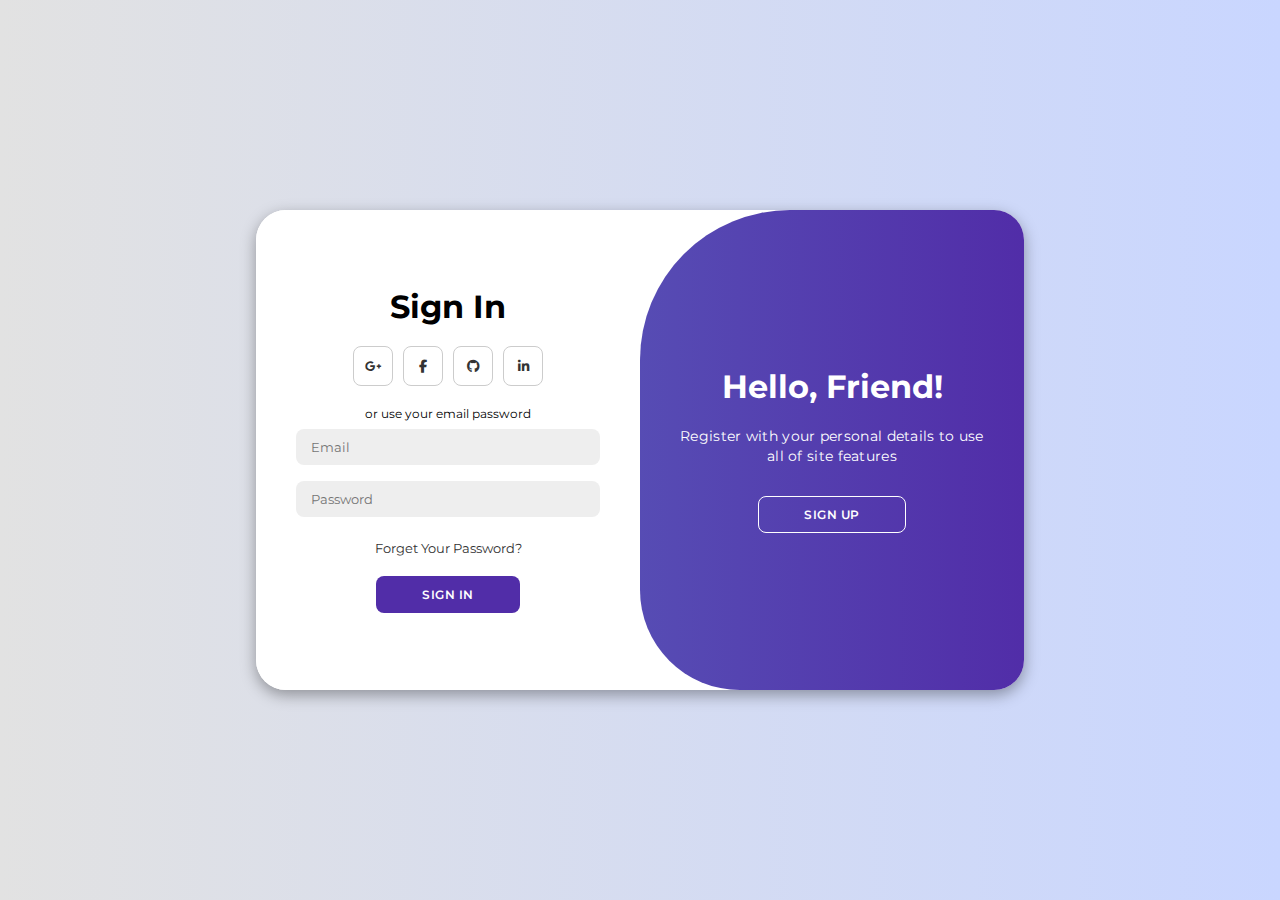
<file: front-end/loginpage/index.html>
<!DOCTYPE html>
<html lang="en">

<head>
    <meta charset="UTF-8">
    <meta name="viewport" content="width=device-width, initial-scale=1.0">
    <link rel="stylesheet" href="https://cdnjs.cloudflare.com/ajax/libs/font-awesome/6.4.2/css/all.min.css">
    <link rel="stylesheet" href="style.css">
    <title>Modern Login Page | AsmrProg</title>
</head>

<body>

    <div class="container" id="container">
        <div class="form-container sign-up">
            <form>
                <h1>Create Account</h1>
                <div class="social-icons">
                    <a href="#" class="icon"><i class="fa-brands fa-google-plus-g"></i></a>
                    <a href="#" class="icon"><i class="fa-brands fa-facebook-f"></i></a>
                    <a href="#" class="icon"><i class="fa-brands fa-github"></i></a>
                    <a href="#" class="icon"><i class="fa-brands fa-linkedin-in"></i></a>
                </div>
                <span>or use your email for registeration</span>
                <input type="text" placeholder="Name">
                <input type="email" placeholder="Email">
                <input type="password" placeholder="Password">
                <button>Sign Up</button>
            </form>
        </div>
        <div class="form-container sign-in">
            <form>
                <h1>Sign In</h1>
                <div class="social-icons">
                    <a href="#" class="icon"><i class="fa-brands fa-google-plus-g"></i></a>
                    <a href="#" class="icon"><i class="fa-brands fa-facebook-f"></i></a>
                    <a href="#" class="icon"><i class="fa-brands fa-github"></i></a>
                    <a href="#" class="icon"><i class="fa-brands fa-linkedin-in"></i></a>
                </div>
                <span>or use your email password</span>
                <input type="email" placeholder="Email">
                <input type="password" placeholder="Password">
                <a href="#">Forget Your Password?</a>
                <button>Sign In</button>
            </form>
        </div>
        <div class="toggle-container">
            <div class="toggle">
                <div class="toggle-panel toggle-left">
                    <h1>Welcome Back!</h1>
                    <p>Enter your personal details to use all of site features</p>
                    <button class="hidden" id="login">Sign In</button>
                </div>
                <div class="toggle-panel toggle-right">
                    <h1>Hello, Friend!</h1>
                    <p>Register with your personal details to use all of site features</p>
                    <button class="hidden" id="register">Sign Up</button>
                </div>
            </div>
        </div>
    </div>

    <script src="script.js"></script>
</body>

</html>
</file>
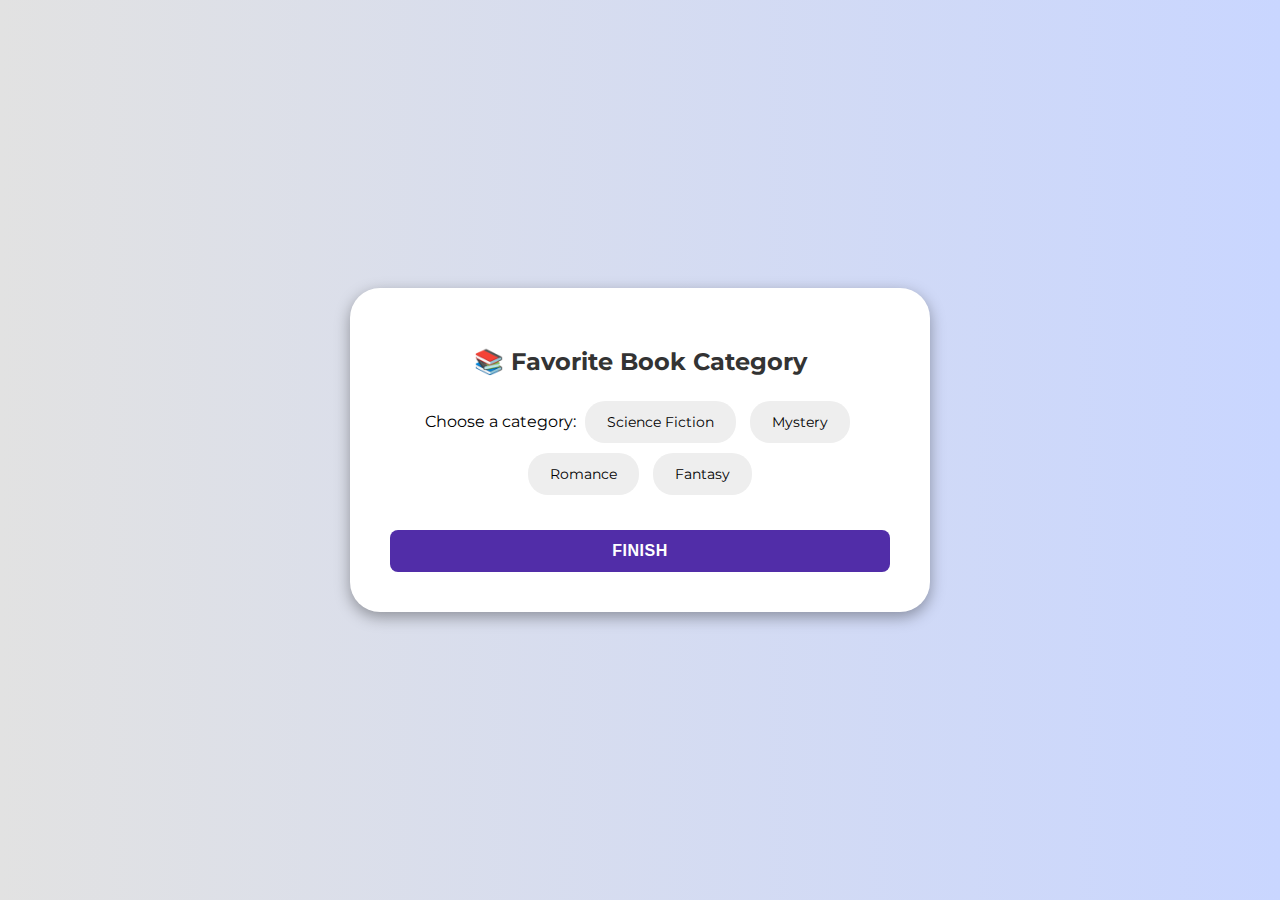
<file: front-end/askpage/ask.html>
<!DOCTYPE html>
<html lang="en">
<head>
  <meta charset="UTF-8">
  <title>Book Category Generator</title>
  <link rel="stylesheet" href="style.css">
</head>
<body>

  <div class="card">
    <h2>📚 Favorite Book Category</h2>

    <label for="category">Choose a category:</label>
    <input type="button" name="work_days" value="Science Fiction">
    <input type="button" name="work_days" value="Mystery">
    <input type="button" name="work_days" value="Romance">
    <input type="button" name="work_days" value="Fantasy">

    
    <button class="finishBtn" onclick="finish()">Finish</button>
      <script>
        function finish() {
          window.location.href = "../homepage/home.html";
        }
      </script>

    <div id="result"></div>
  </div>

  <script src="script.js"></script>
</body>
</html>
</file>
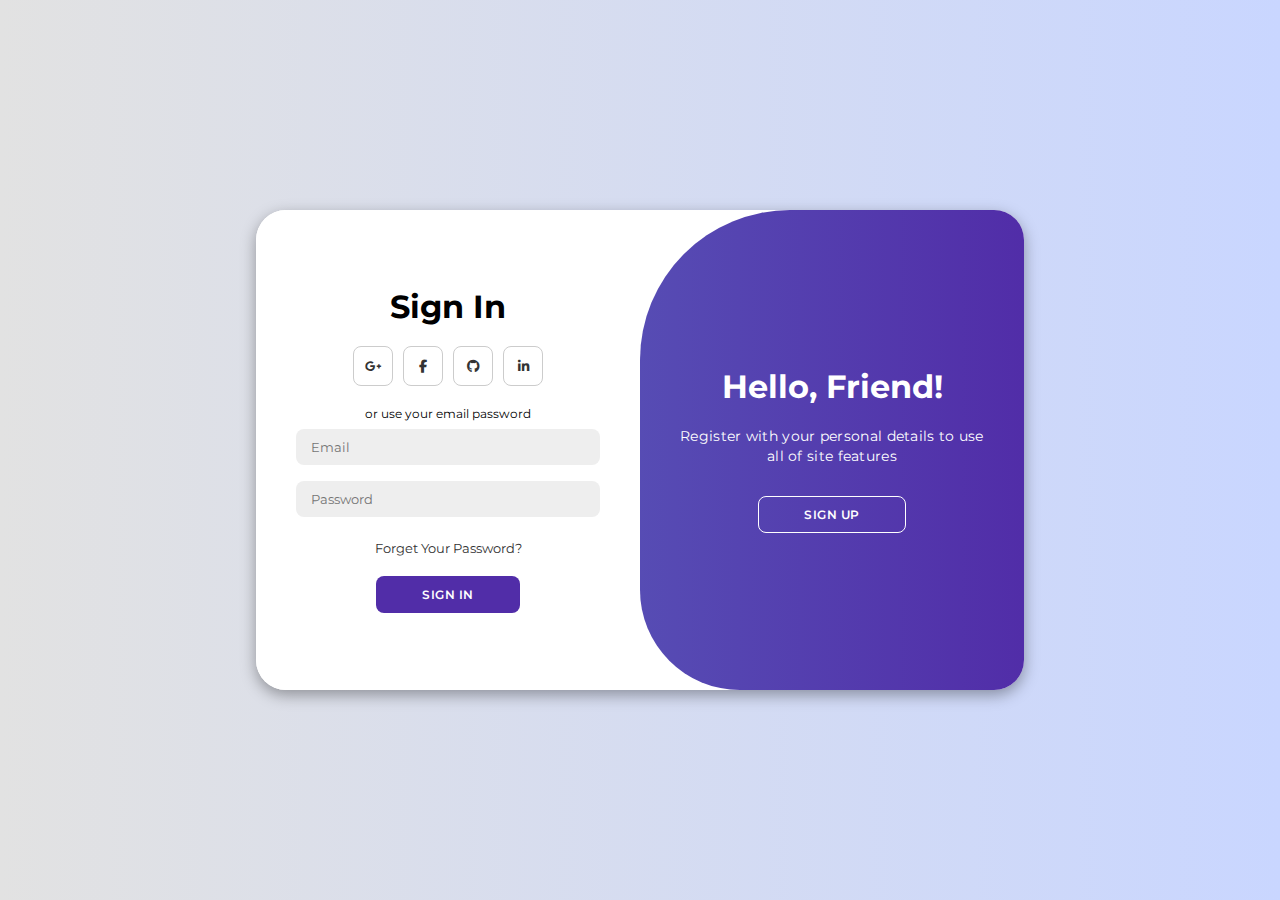
<file: front-end/loginpage/login.html>
<!DOCTYPE html>
<html lang="en">
<head>
    <meta charset="UTF-8">
    <meta name="viewport" content="width=device-width, initial-scale=1.0">
    <link rel="stylesheet" href="https://cdnjs.cloudflare.com/ajax/libs/font-awesome/6.4.2/css/all.min.css">
    <link rel="stylesheet" href="style.css">
    <title>Modern Login Page</title>
</head>

<body>
    <div class="container" id="container">
        
        <div class="form-container sign-up">
            <form id="signupForm">
                <h1>Create Account</h1>
                <div class="social-icons">
                    <a href="#" class="icon"><i class="fa-brands fa-google-plus-g"></i></a>
                    <a href="#" class="icon"><i class="fa-brands fa-facebook-f"></i></a>
                    <a href="#" class="icon"><i class="fa-brands fa-github"></i></a>
                    <a href="#" class="icon"><i class="fa-brands fa-linkedin-in"></i></a>
                </div>
                <span>or use your email for registration</span>
                
                <input type="text" name="name" placeholder="Name" required>
                <input type="email" name="email" placeholder="Email" required>
                <input type="password" name="password" placeholder="Password" required>
                
                <button type="submit" id="btnLoading">Sign Up</button>
            </form>
        </div>

        <div class="form-container sign-in">
            <form id="signinForm"> 
                <h1>Sign In</h1>
                <div class="social-icons">
                    <a href="#" class="icon"><i class="fa-brands fa-google-plus-g"></i></a>
                    <a href="#" class="icon"><i class="fa-brands fa-facebook-f"></i></a>
                    <a href="#" class="icon"><i class="fa-brands fa-github"></i></a>
                    <a href="#" class="icon"><i class="fa-brands fa-linkedin-in"></i></a>
                </div>
                <span>or use your email password</span>
      
                <input type="email" id="signinEmail" placeholder="Email" required>
                <input type="password" id="signinPassword" placeholder="Password" required>
      
                <a href="#">Forget Your Password?</a>
                <button type="submit" id="btnSignin">Sign In</button>
            </form>
        </div>

        <div class="toggle-container">
            <div class="toggle">
                <div class="toggle-panel toggle-left">
                    <h1>Welcome Back!</h1>
                    <p>Enter your personal details to use all of site features</p>
                    <button class="hidden" id="login">Sign In</button>
                </div>
                <div class="toggle-panel toggle-right">
                    <h1>Hello, Friend!</h1>
                    <p>Register with your personal details to use all of site features</p>
                    <button class="hidden" id="register">Sign Up</button>
                </div>
            </div>
        </div>
    </div>

    <script>
        // ******************************************************
        // URL ของ Google Apps Script
        const scriptURL = 'https://script.google.com/macros/s/AKfycbw0HXbCaUjhV1nIw5x3MBZbosdOelH4isIgb2Cht7hU8lCSNtBbUnRvXzKHYx868FI4zg/exec';
        // ******************************************************

        const container = document.getElementById('container');
        const registerBtn = document.getElementById('register');
        const loginBtn = document.getElementById('login');

        // Animation สลับหน้า
        registerBtn.addEventListener('click', () => {
            container.classList.add("active");
        });

        loginBtn.addEventListener('click', () => {
            container.classList.remove("active");
        });

        // ---------------------------------------------------------
        // 1. ส่วนจัดการ Sign Up (สมัครสมาชิก)
        // ---------------------------------------------------------
        const signupForm = document.getElementById('signupForm');
        const signupBtn = document.getElementById('btnLoading');

        signupForm.addEventListener('submit', e => {
            e.preventDefault(); 
            
            signupBtn.innerText = "Saving...";
            signupBtn.disabled = true;

            const formData = new FormData(signupForm);
            
            // สร้างข้อมูลส่งไป (ระบุ action: 'register')
            const data = {
              action: 'register',
              name: formData.get('name'),
              email: formData.get('email'),
              password: formData.get('password')
            };

            fetch(scriptURL, {
                method: 'POST',
                body: JSON.stringify(data),
                mode: 'no-cors'
            })
            .then(() => {
                alert("สมัครสมาชิกเรียบร้อย!");
                signupForm.reset();
                signupBtn.innerText = "Sign Up";
                signupBtn.disabled = false;
                container.classList.remove("active"); // สลับไปหน้า Login
            })
            .catch(error => {
                console.error('Error!', error.message);
                alert("เกิดข้อผิดพลาดในการสมัคร");
                signupBtn.innerText = "Sign Up";
                signupBtn.disabled = false;
            });
        });

        // ---------------------------------------------------------
        // 2. ส่วนจัดการ Sign In (เข้าสู่ระบบ)
        // ---------------------------------------------------------
        const signinForm = document.getElementById('signinForm');
        const signinBtn = document.getElementById('btnSignin');

        signinForm.addEventListener('submit', (e) => {
            e.preventDefault();

            signinBtn.innerText = "Checking...";
            signinBtn.disabled = true;

            const emailInput = document.getElementById('signinEmail').value;
            const passwordInput = document.getElementById('signinPassword').value;

            // ดึงข้อมูลมาเช็ค
            fetch(scriptURL)
            .then(response => response.json())
            .then(users => {
                console.log("Users:", users); // ดูข้อมูลใน Console
                
                // ค้นหา User
                const user = users.find(u => 
                    String(u.email).trim() === String(emailInput).trim() && 
                    String(u.password).trim() === String(passwordInput).trim()
                );

                if (user) {
                    alert("Login สำเร็จ! ยินดีต้อนรับ " + user.name);
                    
                    // จำข้อมูลไว้ใช้หน้าถัดไป
                    localStorage.setItem('userEmail', user.email); 
                    localStorage.setItem('currentUser', user.name);
                    
                    window.location.href = "../askpage/ask.html";
                } else {
                    // ถ้าไม่เจอ
                    alert("อีเมลหรือรหัสผ่านไม่ถูกต้อง!");
                    signinBtn.innerText = "Sign In";
                    signinBtn.disabled = false;
                }
            })
            .catch(error => {
                console.error('Error:', error);
                alert("เกิดข้อผิดพลาด: ดึงข้อมูลไม่ได้");
                signinBtn.innerText = "Sign In";
                signinBtn.disabled = false;
            });
        });
    </script>
</file>
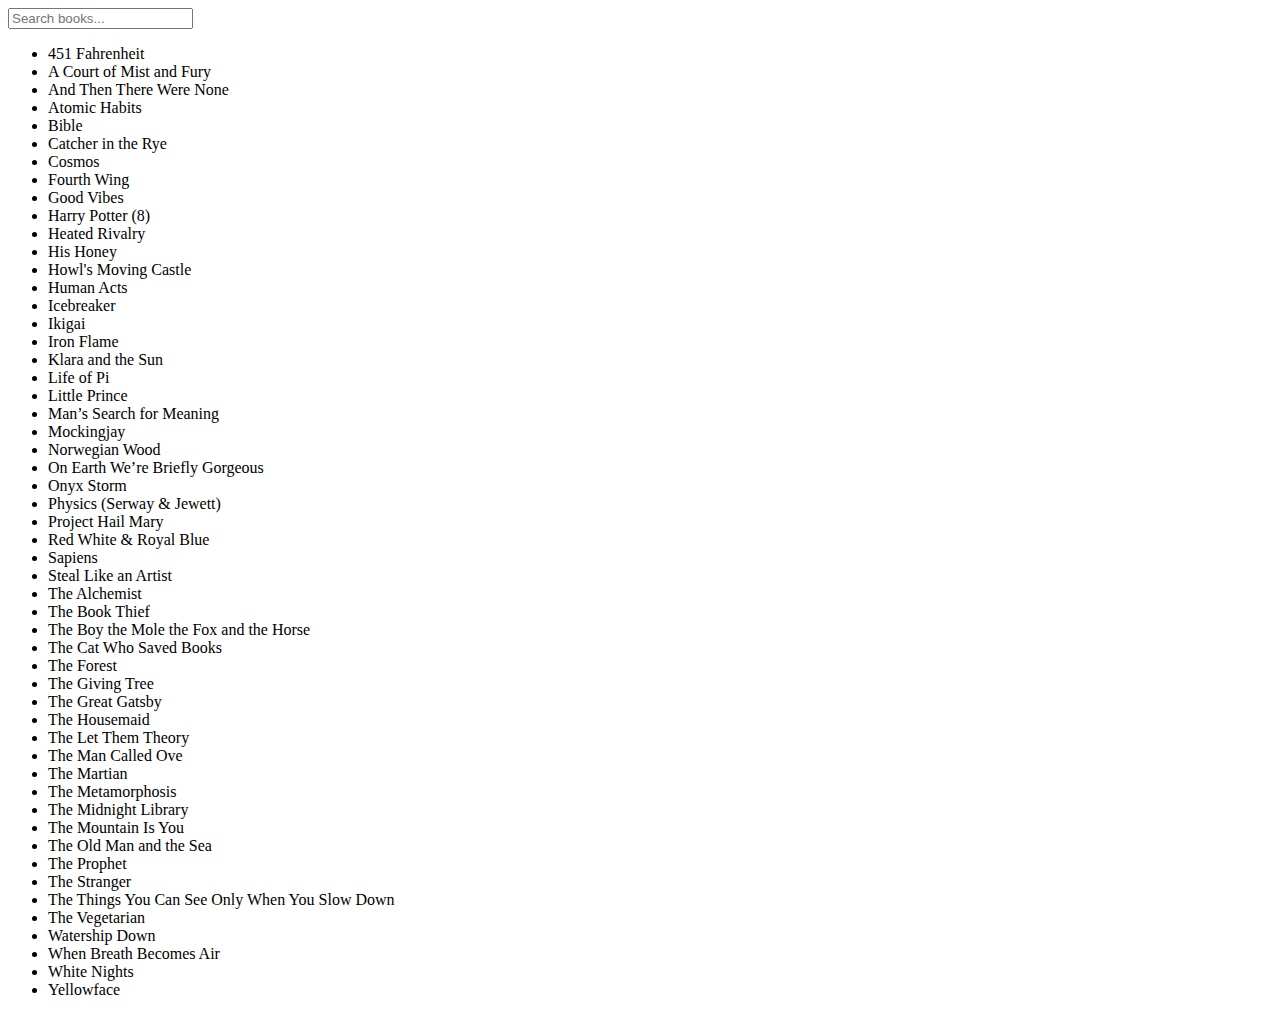
<file: front-end/searchpage/searchbook.html>
<!doctype html>
<html>
  <head>
    <title>CSV Book Search</title>
  </head>
  <body>
    <input
      type="text"
      id="search"
      onkeyup="searchList()"
      placeholder="Search books..."
    />

    <ul id="list"></ul>

    <script>
      let books = [];

      // 1️⃣ Load CSV
      fetch("books.csv")
        .then((res) => res.text())
        .then((text) => {
          const rows = text.trim().split("\n").slice(1);

          books = rows.map((row) => {
            // Handle commas inside quotes safely
            const values = row.match(/(".*?"|[^",]+)(?=\s*,|\s*$)/g);

            return {
              title: values[0],
              category: values[1],
              tags: values[2],
              rating: values[3],
            };
          });

          renderList(books);
        });

      // 2️⃣ Render ONLY titles
      function renderList(data) {
        const ul = document.getElementById("list");
        ul.innerHTML = "";

        data.forEach((book) => {
          const li = document.createElement("li");
          li.textContent = book.title;
          ul.appendChild(li);
        });
      }

      // 3️⃣ Search by title / category / tags
      function searchList() {
        const input = document.getElementById("search").value.toLowerCase();

        const filtered = books.filter(
          (book) =>
            book.title.toLowerCase().includes(input) ||
            book.category.toLowerCase().includes(input) ||
            book.tags.toLowerCase().includes(input),
        );

        renderList(filtered);
      }
    </script>
  </body>
</html>
</file>
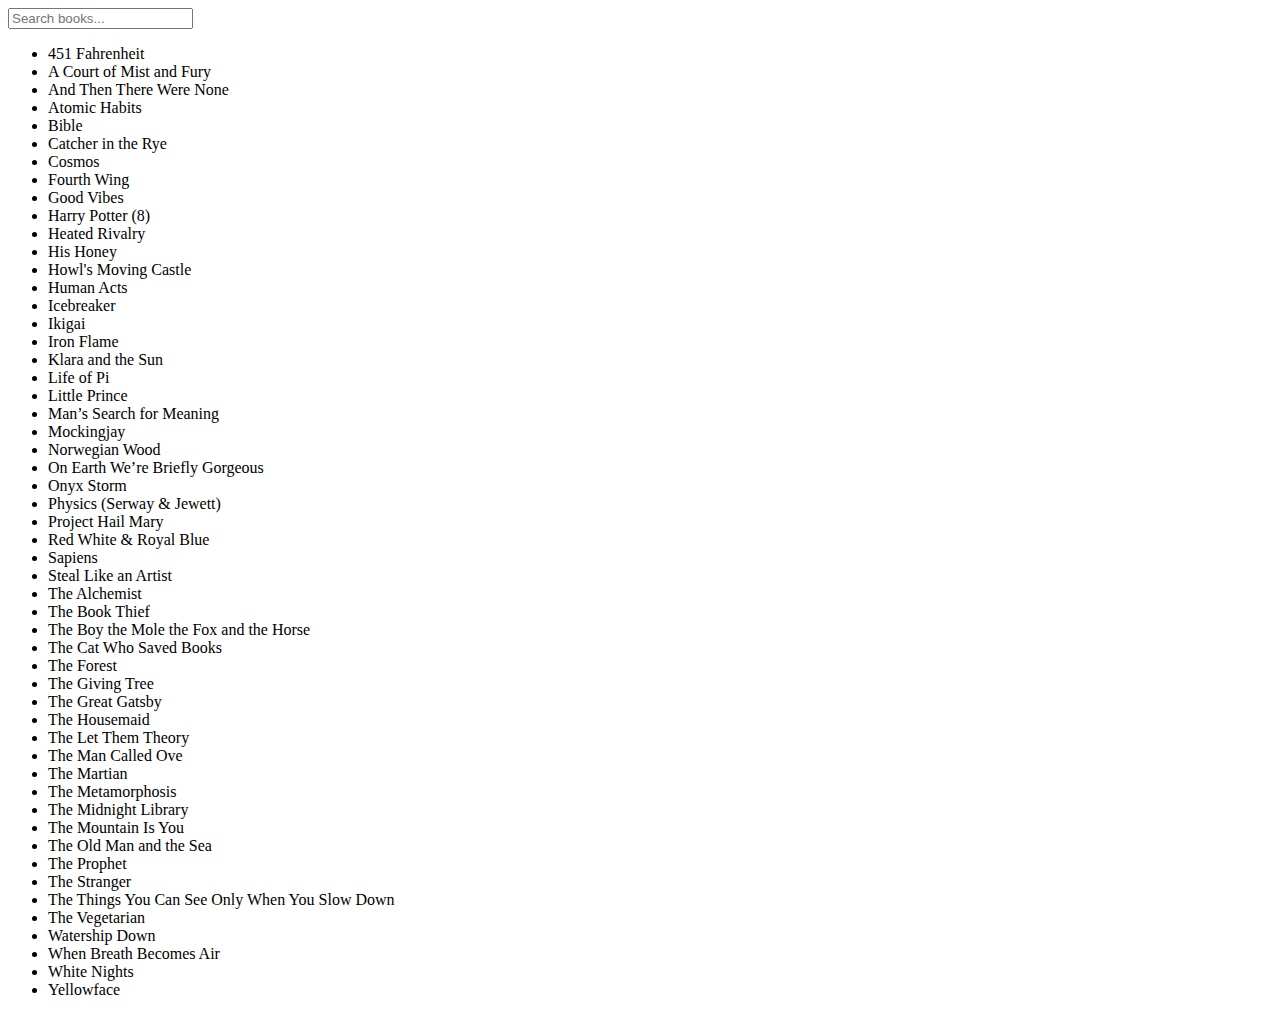
<file: templates/searchpage/searchbook.html>
<!doctype html>
<html>
  <head>
    <title>CSV Book Search</title>
    
  </head>
  <body>
    <input
      type="text"
      id="search"
      onkeyup="searchList()"
      placeholder="Search books..."
    />

    <ul id="list"></ul>

    <script>
      let books = [];

      // 1️⃣ Load CSV
      fetch("books.csv")
        .then((res) => res.text())
        .then((text) => {
          const rows = text.trim().split("\n").slice(1);

          books = rows.map((row) => {
            // Handle commas inside quotes safely
            const values = row.match(/(".*?"|[^",]+)(?=\s*,|\s*$)/g);

            return {
              title: values[0],
              category: values[1],
              tags: values[2],
              rating: values[3],
            };
          });

          renderList(books);
        });

      // 2️⃣ Render ONLY titles
      function renderList(data) {
        const ul = document.getElementById("list");
        ul.innerHTML = "";

        data.forEach((book) => {
          const li = document.createElement("li");
          li.textContent = book.title;
          ul.appendChild(li);
        });
      }

      // 3️⃣ Search by title / category / tags
      function searchList() {
        const input = document.getElementById("search").value.toLowerCase();

        const filtered = books.filter(
          (book) =>
            book.title.toLowerCase().includes(input) ||
            book.category.toLowerCase().includes(input) ||
            book.tags.toLowerCase().includes(input),
        );

        renderList(filtered);
      }
    </script>
  </body>
</html>
</file>
<file: front-end/loginpage/style.css>
@import url("https://fonts.googleapis.com/css2?family=Montserrat:wght@300;400;500;600;700&display=swap");

* {
  margin: 0;
  padding: 0;
  box-sizing: border-box;
  font-family: "Montserrat", sans-serif;
}

body {
  background-color: #c9d6ff;
  background: linear-gradient(to right, #e2e2e2, #c9d6ff);
  display: flex;
  align-items: center;
  justify-content: center;
  flex-direction: column;
  height: 100vh;
}

.container {
  background-color: #fff;
  border-radius: 30px;
  box-shadow: 0 5px 15px rgba(0, 0, 0, 0.35);
  position: relative;
  overflow: hidden;
  width: 768px;
  max-width: 100%;
  min-height: 480px;
}

.container p {
  font-size: 14px;
  line-height: 20px;
  letter-spacing: 0.3px;
  margin: 20px 0;
}

.container span {
  font-size: 12px;
}

.container a {
  color: #333;
  font-size: 13px;
  text-decoration: none;
  margin: 15px 0 10px;
}

.container button {
  background-color: #512da8;
  color: #fff;
  font-size: 12px;
  padding: 10px 45px;
  border: 1px solid transparent;
  border-radius: 8px;
  font-weight: 600;
  letter-spacing: 0.5px;
  text-transform: uppercase;
  margin-top: 10px;
  cursor: pointer;
}

.container button.hidden {
  background-color: transparent;
  border-color: #fff;
}

.container form {
  background-color: #fff;
  display: flex;
  align-items: center;
  justify-content: center;
  flex-direction: column;
  padding: 0 40px;
  height: 100%;
}

.container input {
  background-color: #eee;
  border: none;
  margin: 8px 0;
  padding: 10px 15px;
  font-size: 13px;
  border-radius: 8px;
  width: 100%;
  outline: none;
}

.form-container {
  position: absolute;
  top: 0;
  height: 100%;
  transition: all 0.6s ease-in-out;
}

.sign-in {
  left: 0;
  width: 50%;
  z-index: 2;
}

.container.active .sign-in {
  transform: translateX(100%);
}

.sign-up {
  left: 0;
  width: 50%;
  opacity: 0;
  z-index: 1;
}

.container.active .sign-up {
  transform: translateX(100%);
  opacity: 1;
  z-index: 5;
  animation: move 0.6s;
}

@keyframes move {
  0%,
  49.99% {
    opacity: 0;
    z-index: 1;
  }
  50%,
  100% {
    opacity: 1;
    z-index: 5;
  }
}

.social-icons {
  margin: 20px 0;
}

.social-icons a {
  border: 1px solid #ccc;
  border-radius: 20%;
  display: inline-flex;
  justify-content: center;
  align-items: center;
  margin: 0 3px;
  width: 40px;
  height: 40px;
}

.toggle-container {
  position: absolute;
  top: 0;
  left: 50%;
  width: 50%;
  height: 100%;
  overflow: hidden;
  transition: all 0.6s ease-in-out;
  border-radius: 150px 0 0 100px;
  z-index: 1000;
}

.container.active .toggle-container {
  transform: translateX(-100%);
  border-radius: 0 150px 100px 0;
}

.toggle {
  background-color: #512da8;
  height: 100%;
  background: linear-gradient(to right, #5c6bc0, #512da8);
  color: #fff;
  position: relative;
  left: -100%;
  height: 100%;
  width: 200%;
  transform: translateX(0);
  transition: all 0.6s ease-in-out;
}

.container.active .toggle {
  transform: translateX(50%);
}

.toggle-panel {
  position: absolute;
  width: 50%;
  height: 100%;
  display: flex;
  align-items: center;
  justify-content: center;
  flex-direction: column;
  padding: 0 30px;
  text-align: center;
  top: 0;
  transform: translateX(0);
  transition: all 0.6s ease-in-out;
}

.toggle-left {
  transform: translateX(-200%);
}

.container.active .toggle-left {
  transform: translateX(0);
}

.toggle-right {
  right: 0;
  transform: translateX(0);
}

.container.active .toggle-right {
  transform: translateX(200%);
}
</file>
<file: front-end/askpage/style.css>
@import url("https://fonts.googleapis.com/css2?family=Montserrat:wght@300;400;500;600;700&display=swap");

body {
  background: linear-gradient(to right, #e2e2e2, #c9d6ff);
  font-family: 'Montserrat', sans-serif;
  display: flex;
  align-items: center;
  justify-content: center;
  height: 100vh;
  margin: 0;
}

.card {
  background-color: #fff;
  border-radius: 30px;
  box-shadow: 0 5px 15px rgba(0, 0, 0, 0.35);
  padding: 40px;
  text-align: center;
  width: 100%;
  max-width: 500px;
}

h2 { margin-bottom: 20px; color: #333; }

/* ตกแต่งปุ่มเลือกหมวดหมู่ */
input[type="button"] {
  background-color: #eee;
  border: 2px solid transparent;
  padding: 10px 20px;
  margin: 5px;
  border-radius: 20px;
  cursor: pointer;
  font-size: 14px;
  transition: all 0.3s ease;
  font-family: 'Montserrat', sans-serif;
}

input[type="button"]:hover {
  background-color: #d1d1d1;
}

/* สไตล์ตอนถูกเลือก (สีม่วง) */
input[type="button"].selected {
  background-color: #512da8;
  color: white;
  border-color: #512da8;
  box-shadow: 0 4px 6px rgba(0,0,0,0.2);
}

/* ปุ่ม Finish */
.finishBtn {
  background-color: #512da8;
  color: #fff;
  font-size: 16px;
  padding: 12px 45px;
  border: none;
  border-radius: 8px;
  font-weight: 600;
  letter-spacing: 0.5px;
  text-transform: uppercase;
  margin-top: 30px;
  cursor: pointer;
  display: block;
  width: 100%;
  transition: background 0.3s;
}

.finishBtn:hover { background-color: #401f88; }
.finishBtn:disabled { background-color: #ccc; cursor: not-allowed; }
</file>
